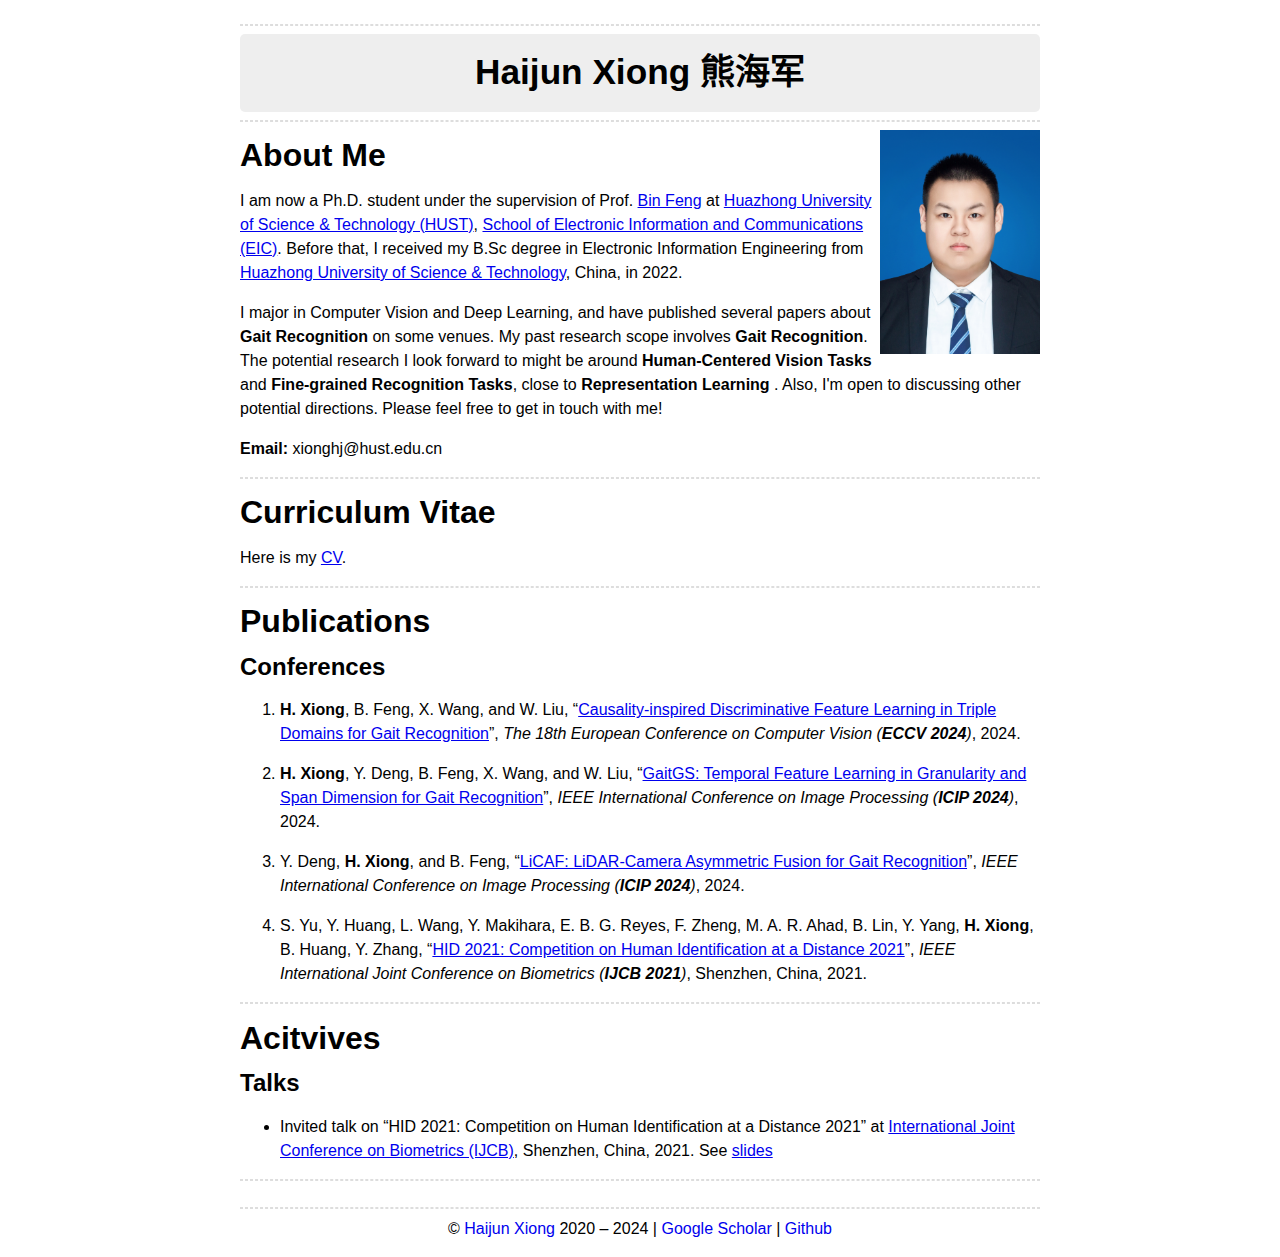
<file: index.html>
<!DOCTYPE html>
<html>
<head>
	<meta name="viewport" content="width=device-width, initial-scale=1.0">
    <link rel="shortcut icon" href="./assets/logo.png">
	<title>Haijun Xiong (熊海军)</title>
	<meta charset="utf-8">
    <link rel=stylesheet href=/css/style.css>
    <link rel=stylesheet href=/css/fonts.css>
</head>
<body>
    <hr>
    <div class=article-meta>
        <h1><span class=title>Haijun Xiong <span lang="zh-cn">熊海军</span></h1>
    </div>
    <hr>

    <img src=./assets/20240719.jpg style=max-width:20%;min-width:50px;float:right>
    <h1>About Me</span></h1>
    <p>
        I am now a Ph.D. student under the supervision of Prof. <a href="http://faculty.hust.edu.cn/fengbin1/zh_CN/index/1489780/list/index.htm">Bin Feng</a> at <a href=http://hust.edu.cn>Huazhong University of Science & Technology (HUST)</a>, <a href=http://eic.hust.edu.cn>School of Electronic Information and Communications (EIC)</a>. Before that, I received my B.Sc degree in Electronic Information Engineering from <a href=http://hust.edu.cn>Huazhong University of Science & Technology</a>, China, in 2022. 
    </p>
    <p>
        I major in Computer Vision and Deep Learning, and have published several papers about <strong>Gait Recognition</strong> on some venues. My past research scope involves <strong> Gait Recognition</strong>. The potential research I look forward to might be around <strong> Human-Centered Vision Tasks </strong> and <strong> Fine-grained Recognition Tasks</strong>, close to <strong> Representation Learning </strong>. Also, I'm open to discussing other potential directions. Please feel free to get in touch with me! 
    </p>
    <p>
        <strong>Email:</strong> xionghj@hust.edu.cn
    </p>
    <hr>

    <h1>Curriculum Vitae</h1>
    <p>
        Here is my <a href="./pdf/xiong_CV.pdf">CV</a>.
    </p>

    <hr>

    <h1>Publications</h1>
    <h2>Conferences</h2>
        <ol>
            <li>
                <p><strong>H. Xiong</strong>, B. Feng, X. Wang, and W. Liu, &ldquo;<a href="https://link.springer.com/chapter/10.1007/978-3-031-72949-2_15">Causality-inspired Discriminative Feature Learning in Triple Domains for Gait Recognition</a>&rdquo;, <em>The 18th European Conference on Computer Vision (<strong>ECCV 2024</strong>)</em>, 2024. </p>
            </li>
            <li>
                <p><strong>H. Xiong</strong>, Y. Deng, B. Feng, X. Wang, and W. Liu, &ldquo;<a href=https://ieeexplore.ieee.org/abstract/document/10647578>GaitGS: Temporal Feature Learning in Granularity and Span Dimension for Gait Recognition</a>&rdquo;, <em>IEEE International Conference on Image Processing (<strong>ICIP 2024</strong>)</em>, 2024. </p>
            </li>
            <li>
                <p> Y. Deng, <strong>H. Xiong</strong>, and B. Feng, &ldquo;<a href=https://ieeexplore.ieee.org/document/10647273>LiCAF: LiDAR-Camera Asymmetric Fusion for Gait Recognition</a>&rdquo;, <em>IEEE International Conference on Image Processing (<strong>ICIP 2024</strong>)</em>, 2024. </p>
            </li>
            <li>
                <p>S. Yu, Y. Huang, L. Wang, Y. Makihara, E. B. G. Reyes, F. Zheng, M. A. R. Ahad, B. Lin, Y. Yang, <strong>H. Xiong</strong>, B. Huang, Y. Zhang, &ldquo;<a href=https://ieeexplore.ieee.org/abstract/document/9484377>HID 2021: Competition on Human Identification at a Distance 2021</a>&rdquo;, <em>IEEE International Joint Conference on Biometrics (<strong>IJCB 2021</strong>)</em>, Shenzhen, China, 2021. </p>
            </li>
        </ol>

    <hr>

    <h1>Acitvives</h1>
    <h2>Talks</h2>
        <ul>
            <li>
                <p>Invited talk on &ldquo;HID 2021: Competition on Human Identification at a Distance 2021&rdquo; at <a href=http://hid2021.iapr-tc4.org>International Joint Conference on Biometrics (IJCB)</a></em>, Shenzhen, China, 2021. See <a href=../pdf/pre/talk_xiong_IJCB2021.pdf>slides</a></p>
            </li>
        </ul>
    <hr>
    <div class="center-div">
        <div align="center" style="margin:auto;padding-top:10px">
            <!-- <script type="text/javascript" id="clustrmaps" src="//clustrmaps.com/map_v2.js?d=Oxo7s8X6oBW7L3tZES_U_4rd_RERQRuNSc1HO8TerAQ&cl=ffffff&w=a"></script> -->
            <div style="width:50%">
                <script type="text/javascript" id="clstr_globe" src="//clustrmaps.com/globe.js?d=Oxo7s8X6oBW7L3tZES_U_4rd_RERQRuNSc1HO8TerAQ"></script>
            </div>
        </div>
    </div>

    <footer>
        <script src=//Haijun-Xiong.github.io/js/math-code.js></script>
        <script async src="//mathjax.rstudio.com/latest/MathJax.js?config=TeX-MML-AM_CHTML"></script>
        <script async src=//Haijun-Xiong.github.io/js/center-img.js></script>
        <hr>
        © <a href=https://Haijun-Xiong.github.io>Haijun Xiong</a> 2020 &ndash; 2024 | <a href="https://scholar.google.com/citations?user=GDTyz2kAAAAJ&hl=en">Google Scholar</a> | <a href=https://github.com/Haijun-Xiong>Github</a> 
    </footer>
</body>
</file>
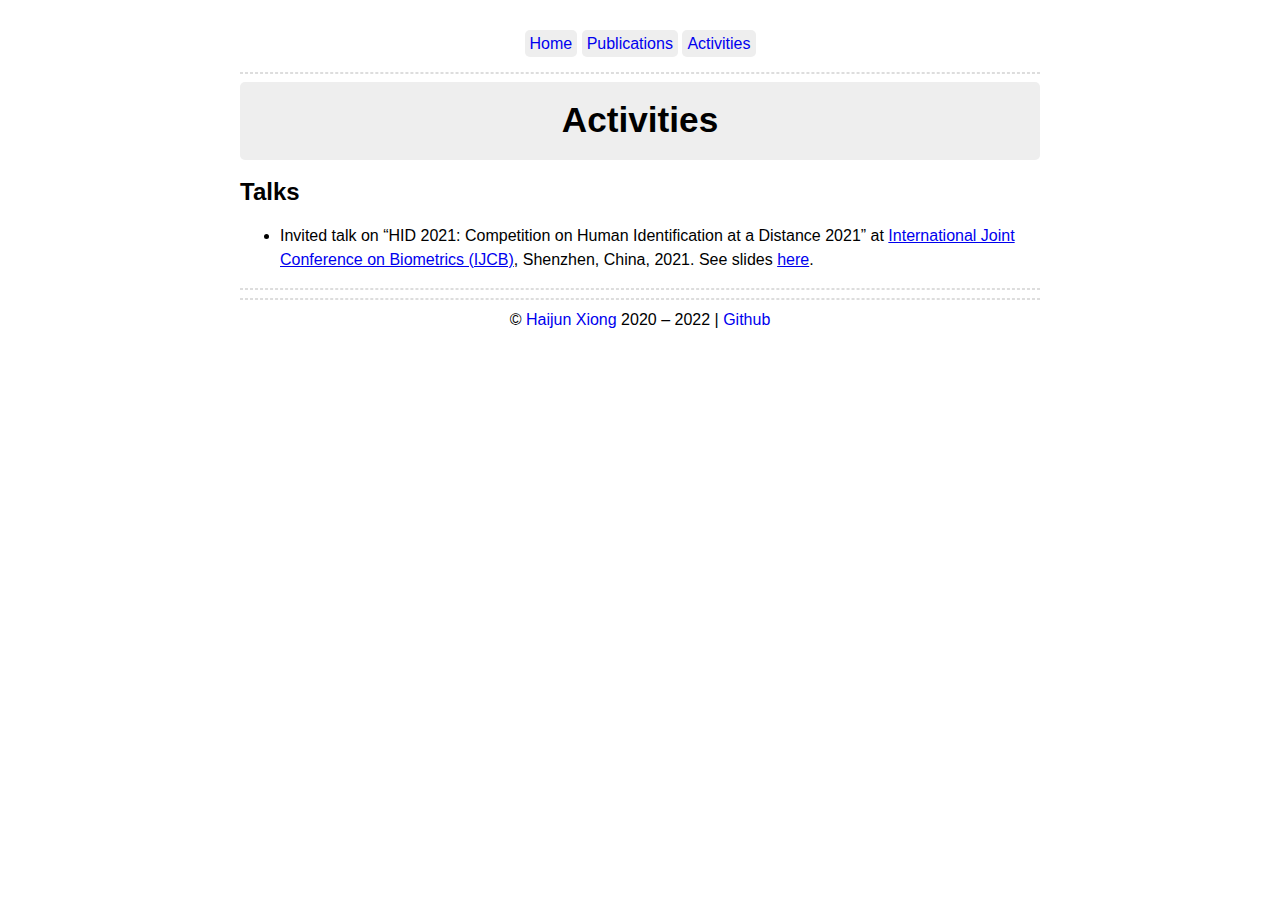
<file: activities/index.html>
<!doctype html><html lang=en-us>
<head>
<meta charset=utf-8>
<meta name=viewport content="width=device-width,initial-scale=1">
<title>Activities | Haijun Xiong's Page</title>
<link rel=stylesheet href=/css/style.css>
<link rel=stylesheet href=/css/fonts.css>
</head>
<body>
<nav>
<ul class=menu>
<li><a href=/>Home</a></li>
<li><a href=/publications/>Publications</a></li>
<li><a href=/activities/>Activities</a></li>
</ul>
<hr>
</nav>
<div class=article-meta>
<h1><span class=title>Activities</span></h1>
</div>
<main>
<h2 id=talks>Talks</h2>
<ul>
<li>Invited talk on &ldquo;HID 2021: Competition on Human Identification at a Distance 2021&rdquo; at <a href=http://hid2021.iapr-tc4.org/>International Joint Conference on Biometrics (IJCB)</a></em>, Shenzhen, China, 2021. See slides <a href=pdf/pre/talk_xiong_IJCB2021.pdf>here</a>.</li>
</ul>
<hr>
</main>
<footer>
<script src=//haijun-xiong.github.io/js/math-code.js></script>
<script async src="//mathjax.rstudio.com/latest/MathJax.js?config=TeX-MML-AM_CHTML"></script>
<script async src=//haijun-xiong.github.io/js/center-img.js></script>
<hr>
© <a href=https://haijun-xiong.github.io/>Haijun Xiong</a> 2020 &ndash; 2022 | <a href=https://github.com/Haijun-Xiong/>Github</a> 
</footer>
</body>
</html>
</file>
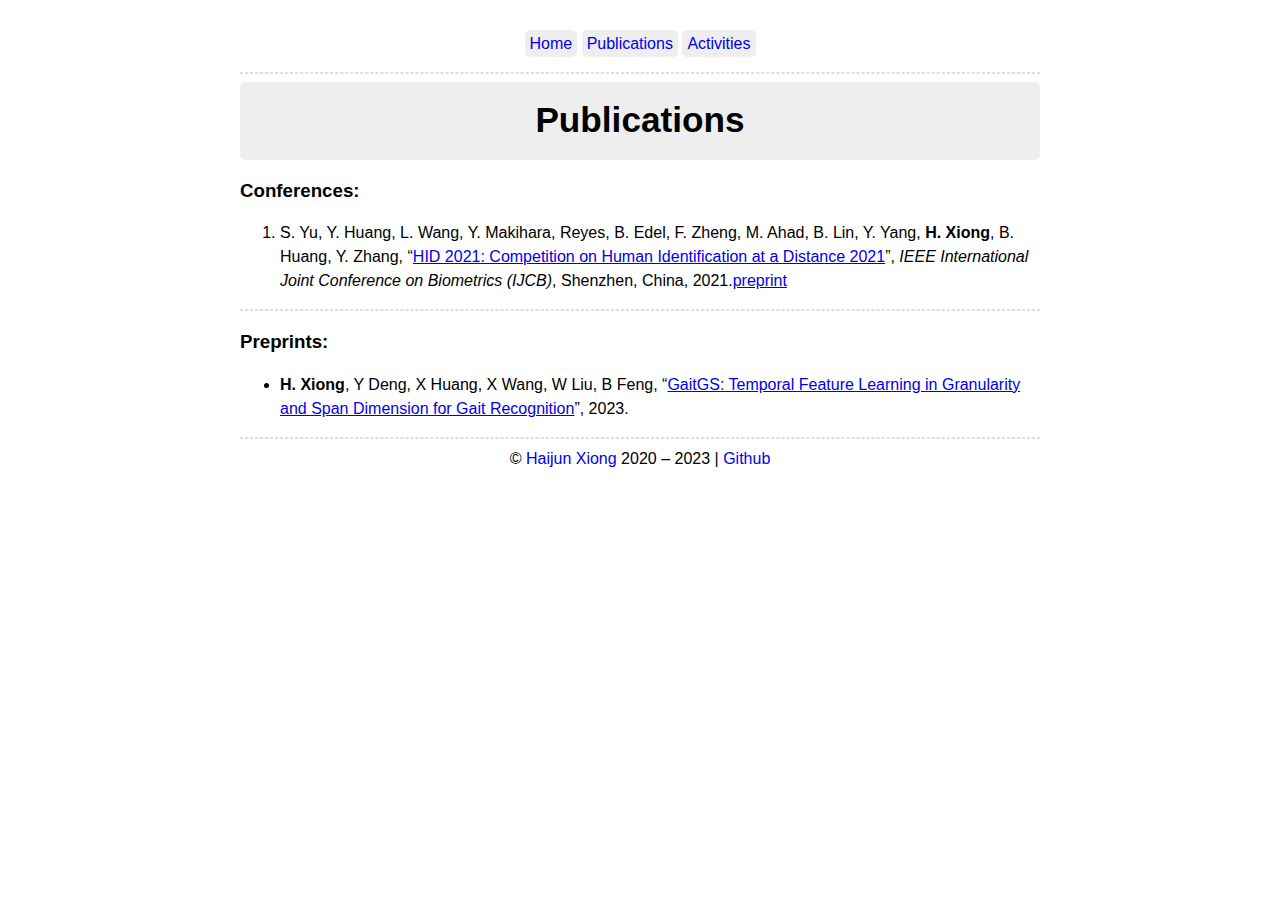
<file: publications/index.html>
<!doctype html><html lang=en-us>
<head>
<meta charset=utf-8>
<meta name=viewport content="width=device-width,initial-scale=1">
<title>Publications | Haijun Xiong's Page</title>
<link rel=stylesheet href=/css/style.css>
<link rel=stylesheet href=/css/fonts.css>
</head>
<body>
<nav>
<ul class=menu>
<li><a href=/>Home</a></li>
<li><a href=/publications>Publications</a></li>
<li><a href=/activities>Activities</a></li>
</ul>
<hr>
</nav>
<div class=article-meta>
<h1><span class=title>Publications</span></h1>
</div>
<main>
<h3 id=conferences>Conferences:</h3>
<ol>
<li>
<p>S. Yu, Y. Huang, L. Wang, Y. Makihara, Reyes, B. Edel, F. Zheng, M. Ahad, B. Lin, Y. Yang, <strong>H. Xiong</strong>, B. Huang, Y. Zhang, &ldquo;<a href=https://ieeexplore.ieee.org/abstract/document/9484377>HID 2021: Competition on Human Identification at a Distance 2021</a>&rdquo;, <em>IEEE International Joint Conference on Biometrics (IJCB)</em>, Shenzhen, China, 2021.<a href=../pdf/conf/hid2021-summary-paper-ijcb2021.pdf>preprint</a></p>
</li>
</ol>
<hr>
<h3 id=preprints>Preprints:</h3>
<ul>
<li>
<p><strong>H. Xiong</strong>, Y Deng, X Huang, X Wang, W Liu, B Feng, &ldquo;<a href=https://arxiv.org/abs/2305.19700>GaitGS: Temporal Feature Learning in Granularity and Span Dimension for Gait Recognition</a>&rdquo;, 2023.</p>
</li>
</ul>
</main>
<footer>
<script src=//Haijun-Xiong.github.io/js/math-code.js></script>
<script async src="//mathjax.rstudio.com/latest/MathJax.js?config=TeX-MML-AM_CHTML"></script>
<script async src=//Haijun-Xiong.github.io/js/center-img.js></script>
<hr>
© <a href=https://Haijun-Xiong.github.io>Haijun Xiong</a> 2020 &ndash; 2023 | <a href=https://github.com/Haijun-Xiong>Github</a> 
</footer>
</body>
</html>
</file>
